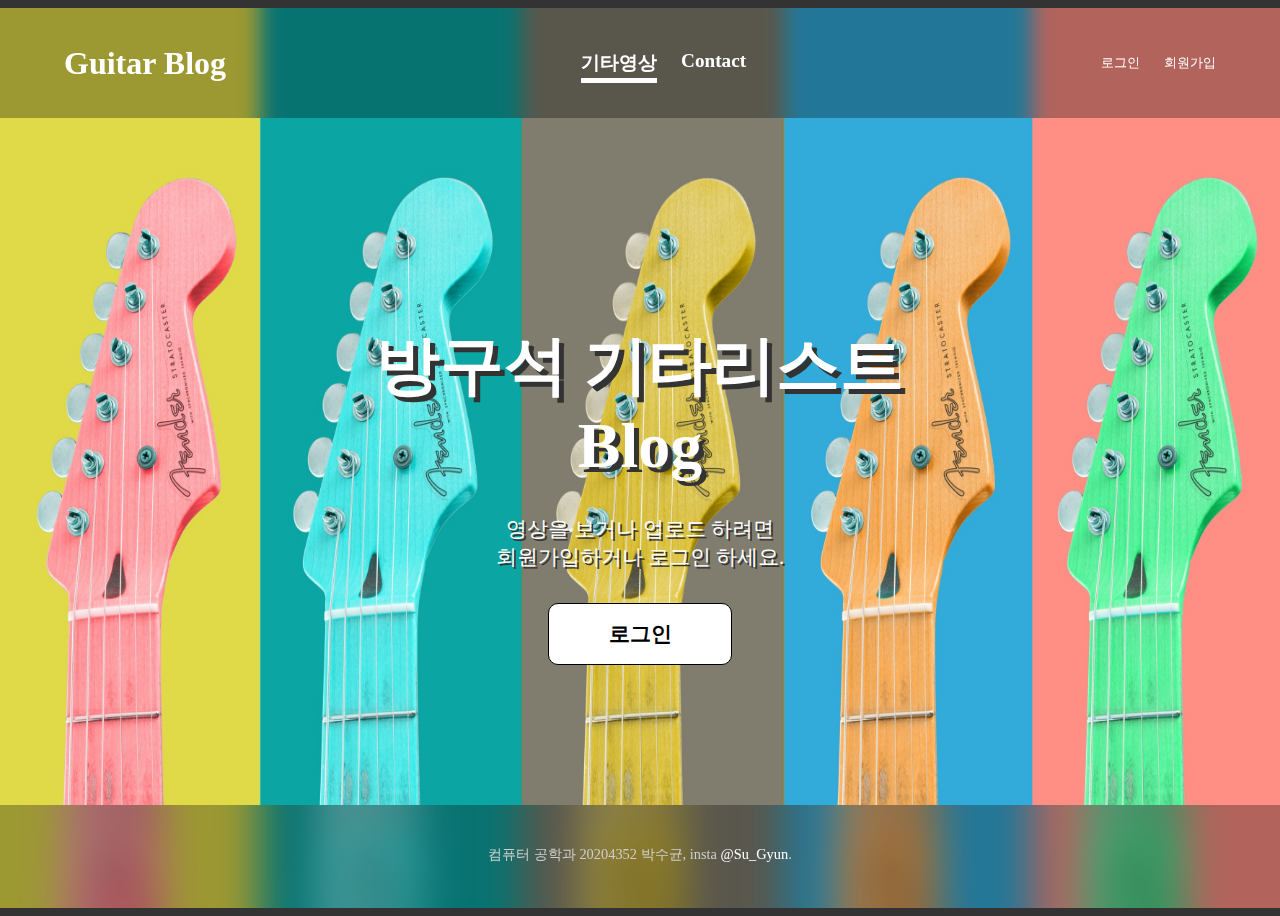
<file: index.html>
<!DOCTYPE html>
<html>
    <meta charset="utf-8">
<head>
    <title>방구석 기타리스트</title>
    <link rel="stylesheet" href="main.css">
</head>
<body>
    <div class="container">
        <header>
            <a href="index.html">Guitar Blog</a>
            <ul class="content">
                <li><a href="#">기타영상</a></li>
                <li><a href="#">Contact</a></li>
            </ul>
            <ul class="sign">
                <li><a href="sign_in.html">로그인</a></li>
                <li><a href="sign_up.html">회원가입</a></li>
            </ul>
        </header>
        <section>
            <p>방구석 기타리스트<br>Blog</p>
            <p>영상을 보거나 업로드 하려면<br>회원가입하거나 로그인 하세요.</p>
            <a href="sign_in.html">로그인</a>
        </section>
        <footer>
            컴퓨터 공학과 20204352 박수균, insta <a href="https://www.instagram.com/su_gyun_g/" target="_blank">@Su_Gyun</a>.
        </footer>
    </div>
</body>
</html>
</file>
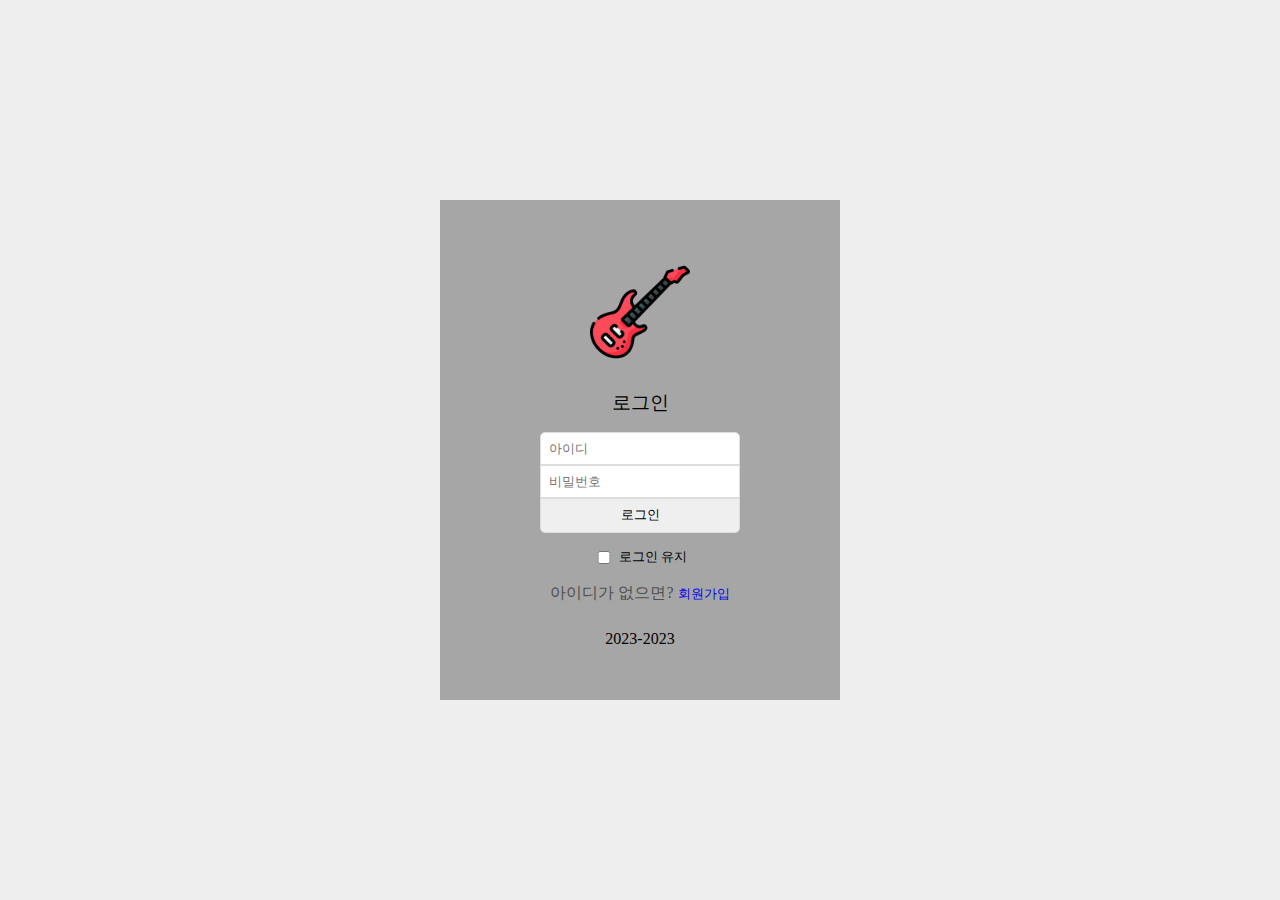
<file: sign_in.html>
<!DOCTYPE html>
<html>
<head>
    <link rel="stylesheet" href="sign_in.css">
    <meta charset="utf-8">
</head>
<body>
    <div class="container">
        <header>

        </header>
        <section>
            <div class="image">
                <a href="index.html">
                    <img src="guitaricon.png" style="width:100px; height:100px">
                </a>
            </div>
            <p>로그인</p>
            <form action="sign_in.php" method="post">
                <input type="text" name="id" placeholder="아이디" required>
                <input type="password" name="password" placeholder="비밀번호" required>
                <input type="submit" value="로그인">
            </form>
            <div class="remember">
                <input type="checkbox" id="remember">
                <label for="remember">로그인 유지</label>
            </div>    
            <li>아이디가 없으면? <a href="sign_up.html">회원가입</a></li>
        </section>
        <footer>
            2023-2023
        </footer>
    </div>
</body>
</html>
</file>
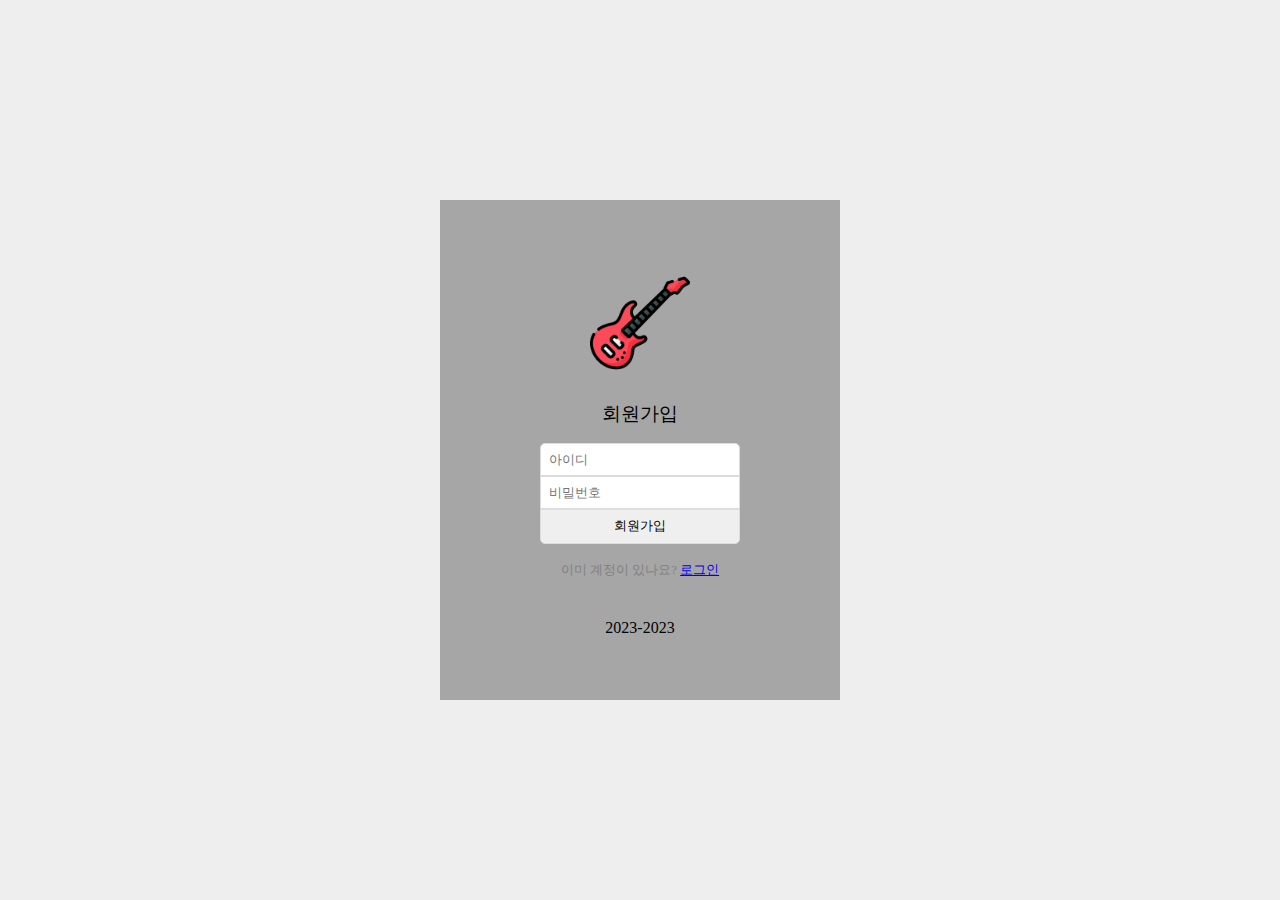
<file: sign_up.html>
<!DOCTYPE html>
<html>
<head>
    <link rel="stylesheet" href="sign_up.css">
    <meta charset="utf-8">
</head>
<body>
    <div class="container">
        <header>
            
        </header>
        <section>
            <div>
                <a href="index.html">
                    <img src="guitaricon.png" style="width:100px; height:100px">
                </a>
            </div>
            <p>회원가입</p>
            <form action="sign_up.php" method="post">
                <input type="text" name="id" placeholder="아이디" required>
                <input type="password" name="password" placeholder="비밀번호" required>
                <input type="submit" value="회원가입">
            </form>
            <li>이미 계정이 있나요? <a href="sign_in.html">로그인</a></li>
        </section>
        <footer>
            2023-2023
        </footer>
    </div>
</body>
</html>
</file>
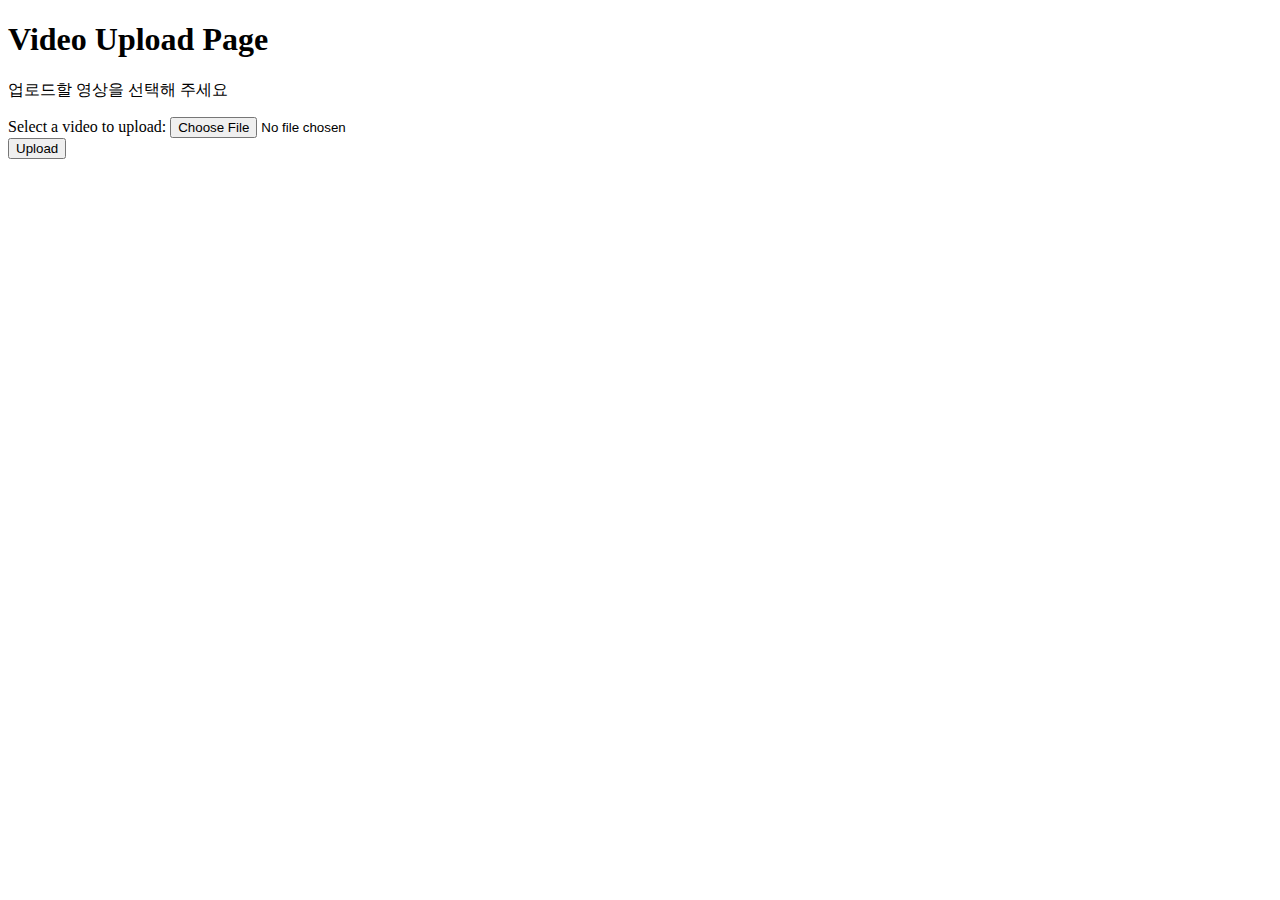
<file: upload.html>
<!DOCTYPE html>
<html lang="en">
<head>
    <meta charset="UTF-8">
    <meta name="viewport" content="width=device-width, initial-scale=1.0">
    <title>Video Upload</title>
</head>
<body>
    <h1>Video Upload Page</h1>
    <p>업로드할 영상을 선택해 주세요</p>

    <form action="upload.php" method="post" enctype="multipart/form-data">
        <label for="video">Select a video to upload:</label>
        <input type="file" name="video" id="video" accept="video/*" required><br>
        <input type="submit" value="Upload">
    </form>
</body>
</html>
</file>
<file: main.css>
main.css
* {
    padding: 0;
    margin: 0 auto;
}
body {
    background-image: url(colorfulguitarimage.jpg);
    background-size: contain;
    background-position: center;
    background-repeat: no-repeat;
    background-size: 100vw 100vh;
    background-color: #333;
    /*background-attachment: fixed;*/
    color:white
}
.container {
    max-width: 100vw;
    margin: 0 auto;
    box-sizing: border-box;
    height: 100vh;
    display: flex;
    flex-direction: column;
    justify-content: space-between;
    align-items: center;
}
.content {
    margin: 0px 5vw;
    font-size: 1.2rem;
    font-weight: 800;
}
.content>:first-child>a {
    border-bottom: 5px solid white;
}
.sign {
    margin: 5vw;
    font-size: small;
}
header {
    backdrop-filter: blur(10px);
    background-color: rgba(0, 0, 0, 0.3);
    display: flex;
    justify-content: space-between;
    width: 100vw;
    height: 8%;
    align-items: center;
    padding: 1.2rem 0;
}
header>a {
    margin: 5%;
    text-decoration-line: none;
    font-size: 2rem;
    font-weight: 700;
    color: white;
}
header>ul {
    display: flex;
}
header>ul>li {
    list-style-type: none;
    margin-left: 1.5rem;
}
header>ul>li>a {
    text-decoration: none;
    padding-bottom: 5px;
    color:white
}
header>ul>li:hover {
    padding-bottom: 5px;
    border-bottom: 5px solid gray;
}
section {
    padding: 0 3rem;
    text-align: center;
}
section>p {
    margin-bottom: 2rem;
    /*text-shadow: -2px 0px black, 0px 2px black, 2px 0px black, 0px -2px black;*/
}
section>p:first-child {
    font-size: 4rem;
    font-weight: 900;
    text-shadow: 5px 5px #333;
}
section>p:last-of-type {
    font-size: 1.3rem;
    font-weight: 500;
    text-shadow: 2px 2px #333;
}
section>a {
    display: block;
    border: 1px solid black;
    width: 150px;
    font-size: 1.3rem;
    font-weight: 600;
    margin: auto;
    padding: 1rem;
    border-radius: 10px;
    text-decoration: none;
    background-color: white;
    color: black;
}
footer {
    padding-top: 40px;
    width: 100vw;
    height: 7%;
    font-size: 0.9rem;
    vertical-align: middle;
    text-align: center;
    color: #cecece;
    backdrop-filter: blur(20px);
    background-color: rgba(0, 0, 0, 0.3);
}
footer>a {
    text-decoration: none;
    color:white
}
</file>
<file: sign_in.css>
* {
    padding: 0;
    margin: 0 auto;
    box-sizing: border-box;
}
html {
    height: 100%;
    display: flex;
    flex-direction: column;
    align-items: center;
    justify-content: center;
    text-align: center;
}
body {
    background-color: #eee;
}
.image {
    padding-bottom: 1.5rem;
    align-items: center;
}
.container {
    backdrop-filter: blur(20);
    background-color: rgba(0, 0, 0, 0.3);
    margin: auto;
    width: 400px;
    height: 500px;
    display: flex;
    flex-direction: column;
    align-items: center;
    justify-content: center;
    text-align: center;
}
header {
    font-size: 3.5rem;
    color: rebeccapurple;
}
section {
    width: 100%;
    margin: 10px;
}
section p {
    font-size: 1.2rem;
    margin-bottom: 1rem;
}
section input {
    font-size: .8rem;
    padding: 8px;
    width: 200px;
    border: .5px solid #ddd;
    outline: none;
    transition: box-shadow .5s;
}
section input:nth-of-type(1) {
    border-top-left-radius: 5px;
    border-top-right-radius: 5px;
}
section input:nth-of-type(3) {
    border-bottom-left-radius: 5px;
    border-bottom-right-radius: 5px;
}
.remember {
    display: flex;
    margin-left: 4rem;
    float: left;
    align-items: center;
}
section input[type="checkbox"] {
    display: flex;
    margin-top: 1rem;
}
section label {
    display: inline-block;
    font-size: .8rem;
    margin-top: 1rem;
    margin-left: -85px;
}
section input [type="submit"] {
    display: block;
    width: 100%;
    border: 1px solid skyblue;
    margin-top: 1.5rem;
    padding: .3rem;
    border-radius: 5px;
    font-size: .8rem;
    background-color: skyblue;
    color: white;
    outline: none;
    transition: all .5s;
}
section input[type="submint"]:hover {
    background-color: deepskyblue;
    border: 1px solid deepskyblue;
}
section>li {
    margin-top: 50px;
    color: rgb(80, 80, 80);
    list-style:none;
    padding-left:0px;;
}
section>li>a {
    text-decoration-line: none;
    font-size: .8rem;
}
footer {
    margin-top: 1rem;
}
</file>
<file: sign_up.css>
* {
    padding: 0;
    margin: 0;
    box-sizing: border-box;
}
html {
    height: 100%;
    display: flex;
    flex-direction: column;
    align-items: center;
    justify-content: center;
    text-align: center;
}
body {
    background-color: #eee;
}
section div {
    padding-bottom: 1.5rem;
    align-items: center;
}
.container {
    backdrop-filter: blur(20);
    background-color: rgba(0, 0, 0, 0.3);
    margin: auto;
    width: 400px;
    height: 500px;
    display: flex;
    flex-direction: column;
    align-items: center;
    justify-content: center;
    text-align: center;
}
header {
    font-size: 3.5rem;
    color: rebeccapurple;
}
section {
    width: 100%;
    margin: 10px auto 40px;
}
section>p {
    font-size: 1.2rem;
    margin-bottom: 1rem;
}
section input {
    font-size: .8rem;
    padding: 8px;
    width: 200px;
    border: .5px solid #ddd;
    outline: none;
    transition: box-shadow .5s;
}
section input:nth-of-type(1) {
    border-top-left-radius: 5px;
    border-top-right-radius: 5px;
}
section input:nth-of-type(3) {
    border-bottom-left-radius: 5px;
    border-bottom-right-radius: 5px;
}
section input [type="submit"] {
    display: block;
    width: 100%;
    border: 1px solid skyblue;
    margin-top: 1.5rem;
    padding: .3rem;
    border-radius: 5px;
    font-size: .8rem;
    background-color: skyblue;
    color: white;
    outline: none;
    transition: all .5s;
}
section input[type="submint"]:hover {
    background-color: deepskyblue;
    border: 1px solid deepskyblue;
}
section>li {
    padding-top: 2vh;
    color: gray;
    list-style:none;
    padding-left:0px;;
    font-size: 0.8rem;
}
</file>
